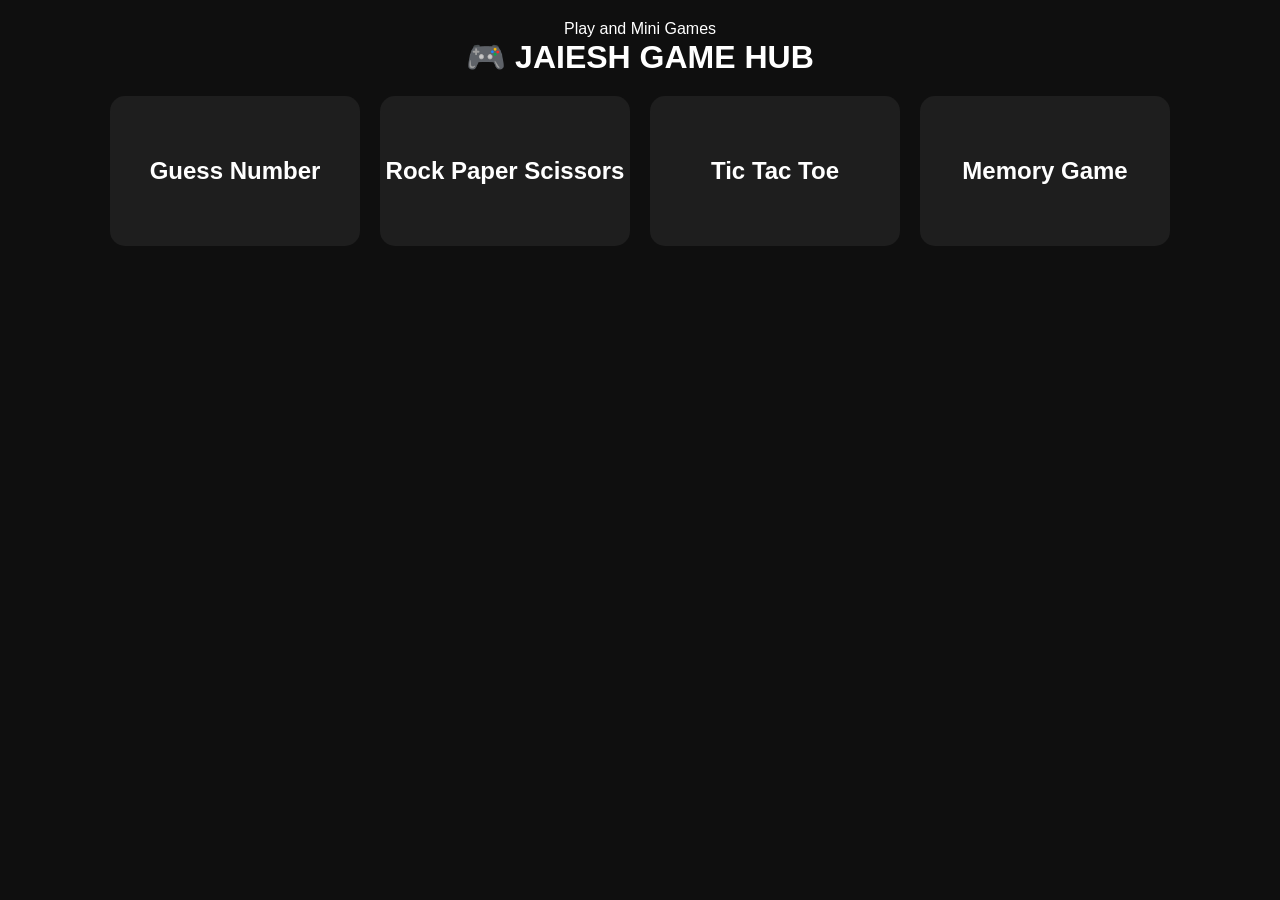
<file: index.html>
<!DOCTYPE html>
<html lang="en">

<head>
    <meta charset="UTF-8">
    <meta name="viewport" content="width=device-width, initial-scale=1.0">
    <title>Jaiesh Game Hub</title>
    <p>Play and Mini Games</p>

    <link rel="stylesheet" href="style.css">
</head>

<body>

    <h1>🎮 JAIESH GAME HUB</h1>

    <div class="container">

        <div class="card" onclick="openGame('games/guess-number/index.html')">
             <h2>Guess Number</h2>
        </div>

        <div class="card" onclick="openGame('games/rock-paper-scissors/index.html')">
             <h2>Rock Paper Scissors</h2>
        </div>

        <div class="card" onclick="openGame('games/tic-tac-toe/index.html')">
    <h2>Tic Tac Toe</h2>
        </div>

        <div class="card" onclick="openGame('games/memory-game/index.html')">
             <h2>Memory Game</h2>
        </div>

    </div>

    <script src="script.js"></script>

</body>

</html>
</file>
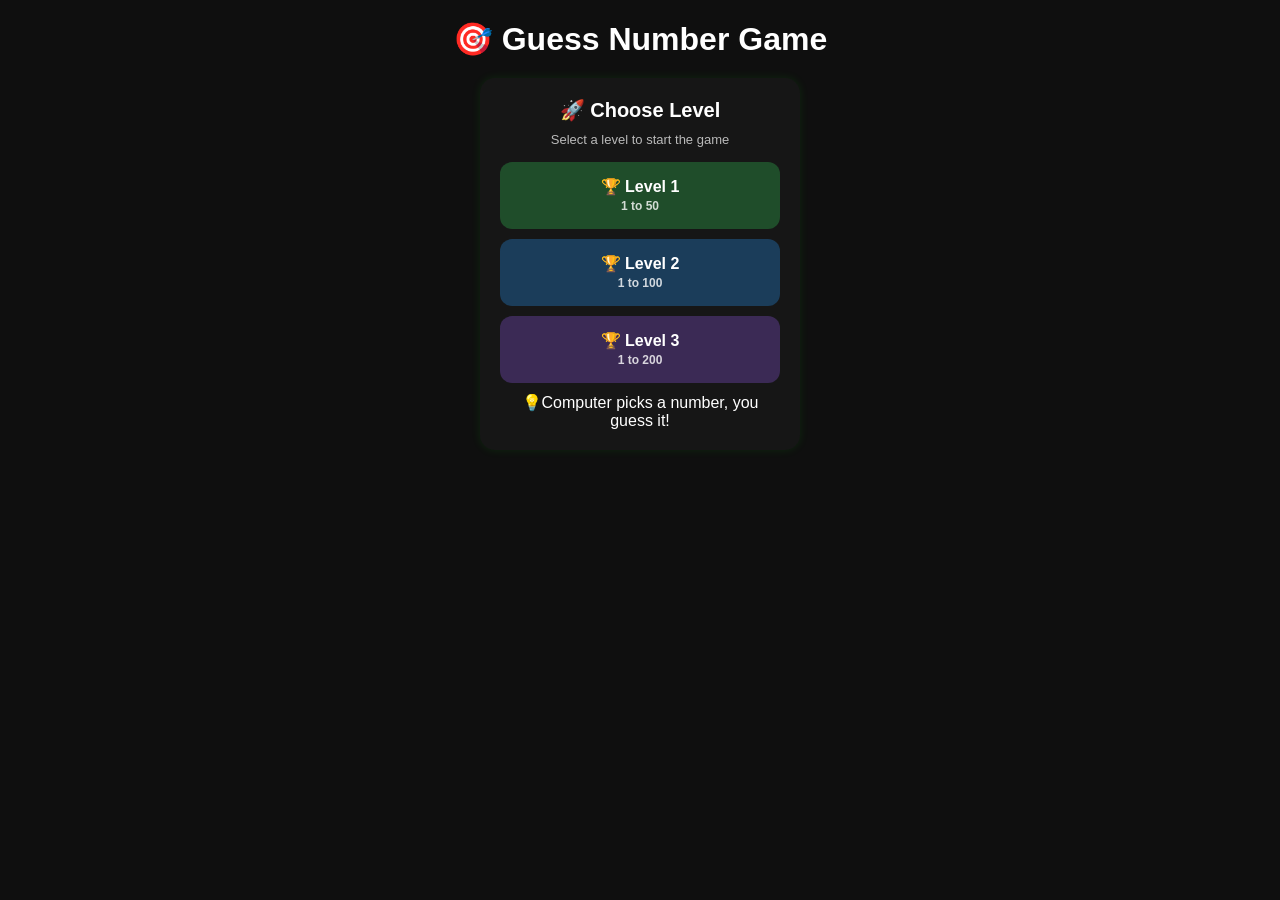
<file: games/guess-number/index.html>
<!DOCTYPE html>
<html lang="en">

<head>
    <meta charset="UTF-8">
    <title>Guess Number Game</title>
    <link rel="stylesheet" href="../../style.css">
</head>

<body>

<h1>🎯 Guess Number Game</h1>

<div class="wrapper">

    <!-- LEFT SIDE: LEVEL SCREEN -->
    <div id="levelScreen" class="panel">

        <div class="card-title">🚀 Choose Level</div>
        <p class="sub-text">Select a level to start the game</p>

        <div class="level-card level1" onclick="startGame(50)">
            🏆 Level 1 <br><span>1 to 50</span>
        </div>

        <div class="level-card level2" onclick="startGame(100)">
            🏆 Level 2 <br><span>1 to 100</span>
        </div>

        <div class="level-card level3" onclick="startGame(200)">
            🏆 Level 3 <br><span>1 to 200</span>
        </div>

        <div class="info">
            💡Computer picks a number, you guess it!
        </div>

    </div>

    
    <!-- RIGHT SIDE: GAME SCREEN -->
    <div id="gameScreen" class="panel hidden">

        <div class="card-title">🎯 Guess Number Game</div>
        <p id="rangeText">Guess a number</p>

        <input type="number" id="guessInput" placeholder="Enter number">

        <button onclick="backToLevel()" class="back-btn">← Back to Level</button>

        <button onclick="checkGuess()" class="btn">Check</button>

        <div class="live">Live Check 🔍</div>

        <div id="result" class="result-box">Start guessing...</div>

    </div>

</div>

<script src="game.js"></script>

</body>

</html>
</file>
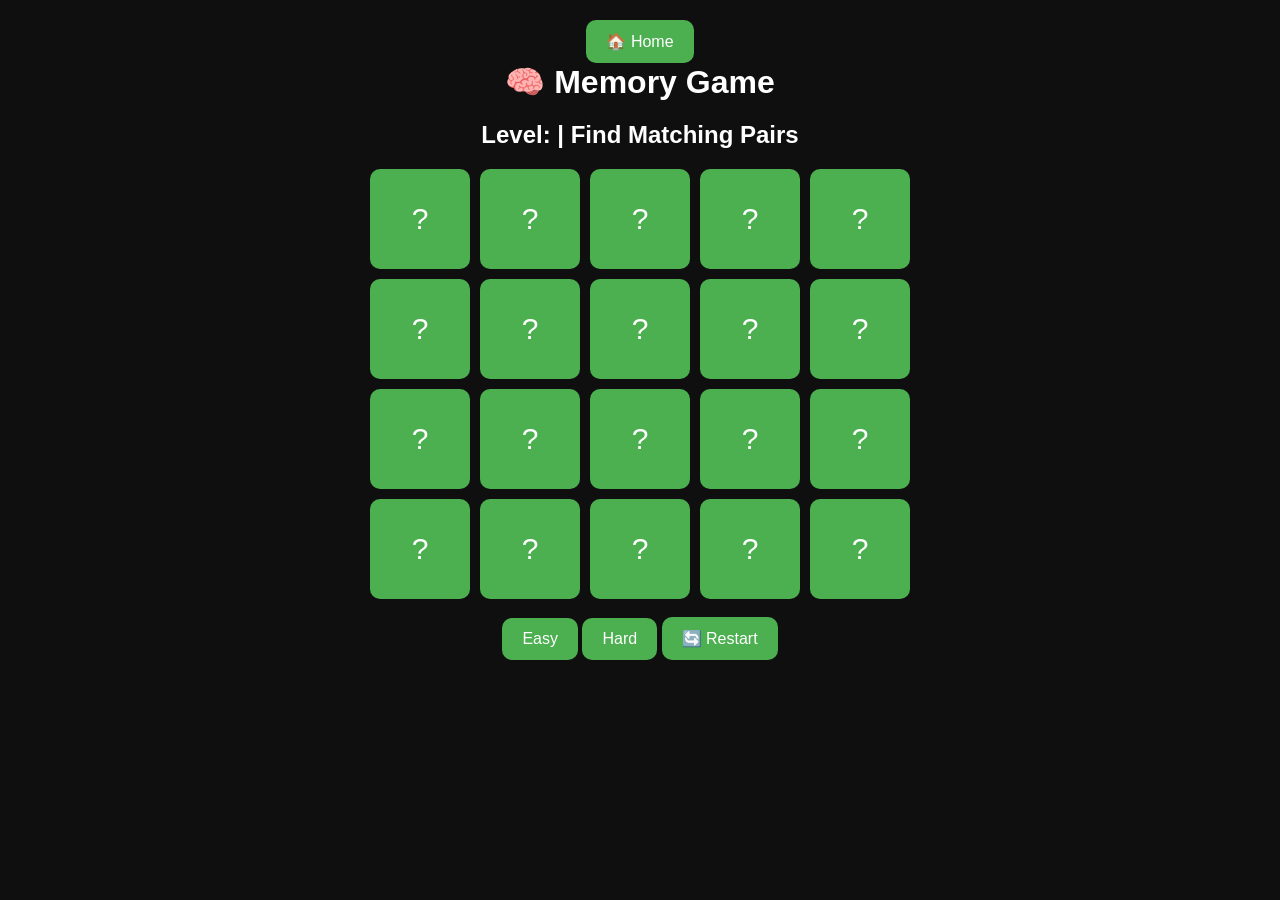
<file: games/memory-game/index.html>
<!DOCTYPE html>
<html>

<head>
    <title>Memory Game</title>

    <link rel="stylesheet" href="../../style.css">
</head>

<body>

    <button onclick="goHome()">🏠 Home</button>

    <h1>🧠 Memory Game</h1>

    <h2 id="status">
        Find Matching Pairs
    </h2>

    <div class="memory-board" id="memoryBoard"></div>

    <br>

    <button onclick="setLevel('easy')">Easy</button>
    <button onclick="setLevel('hard')">Hard</button>

    <button onclick="resetGame()">🔄 Restart</button>

    <script src="game.js"></script>

</body>

</html>
</file>
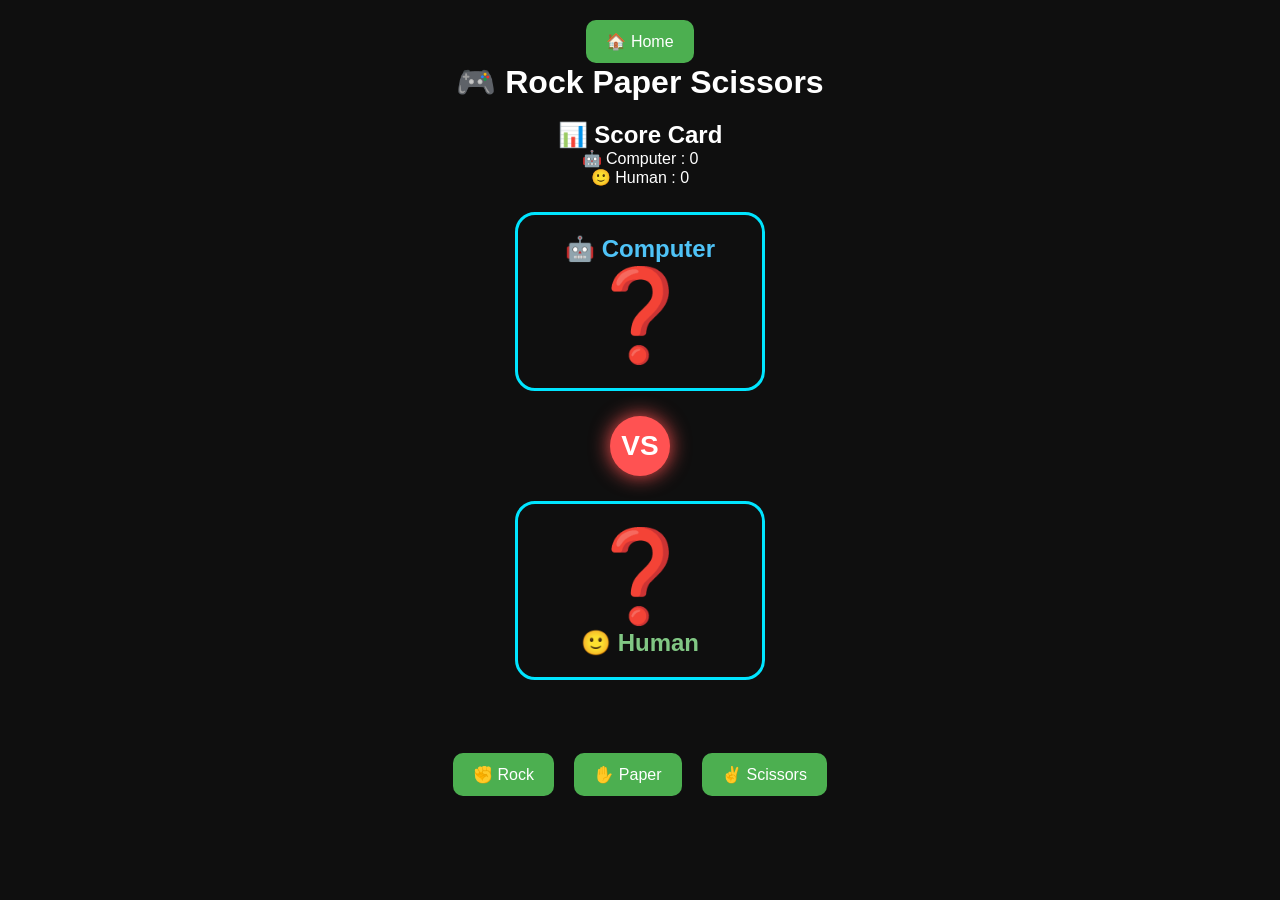
<file: games/rock-paper-scissors/index.html>
<!DOCTYPE html>
<html lang="en">
<head>
    <meta charset="UTF-8">
    <meta name="viewport" content="width=device-width, initial-scale=1.0">
    <title>Rock Paper Scissors</title>

    <link rel="stylesheet" href="../../style.css">
</head>
<body>

    <button onclick="goHome()">🏠 Home</button>

    <h1>🎮 Rock Paper Scissors</h1>

    <div class="score-card">
        <h2>📊 Score Card</h2>

        <p>🤖 Computer :
            <span id="computer-score">0</span>
        </p>

        <p>🙂 Human :
            <span id="human-score">0</span>
        </p>
    </div>

    <div class="player-section">

        <div class="player">
            <h2 class="computer-name">🤖 Computer</h2>
            <div id="computer-choice">❓</div>
        </div>

        <div class="vs-box">
            VS
        </div>

        <div class="player">
            <div id="human-choice">❓</div>
            <h2 class="human-name">🙂 Human</h2>
        </div>

    </div>

    <h2 id="result"></h2>

    <div class="buttons">

        <button onclick="playGame('rock')">
            ✊ Rock
        </button>

        <button onclick="playGame('paper')">
            ✋ Paper
        </button>

        <button onclick="playGame('scissors')">
            ✌️ Scissors
        </button>

    </div>

    <script src="game.js"></script>

</body>
</html>
</file>
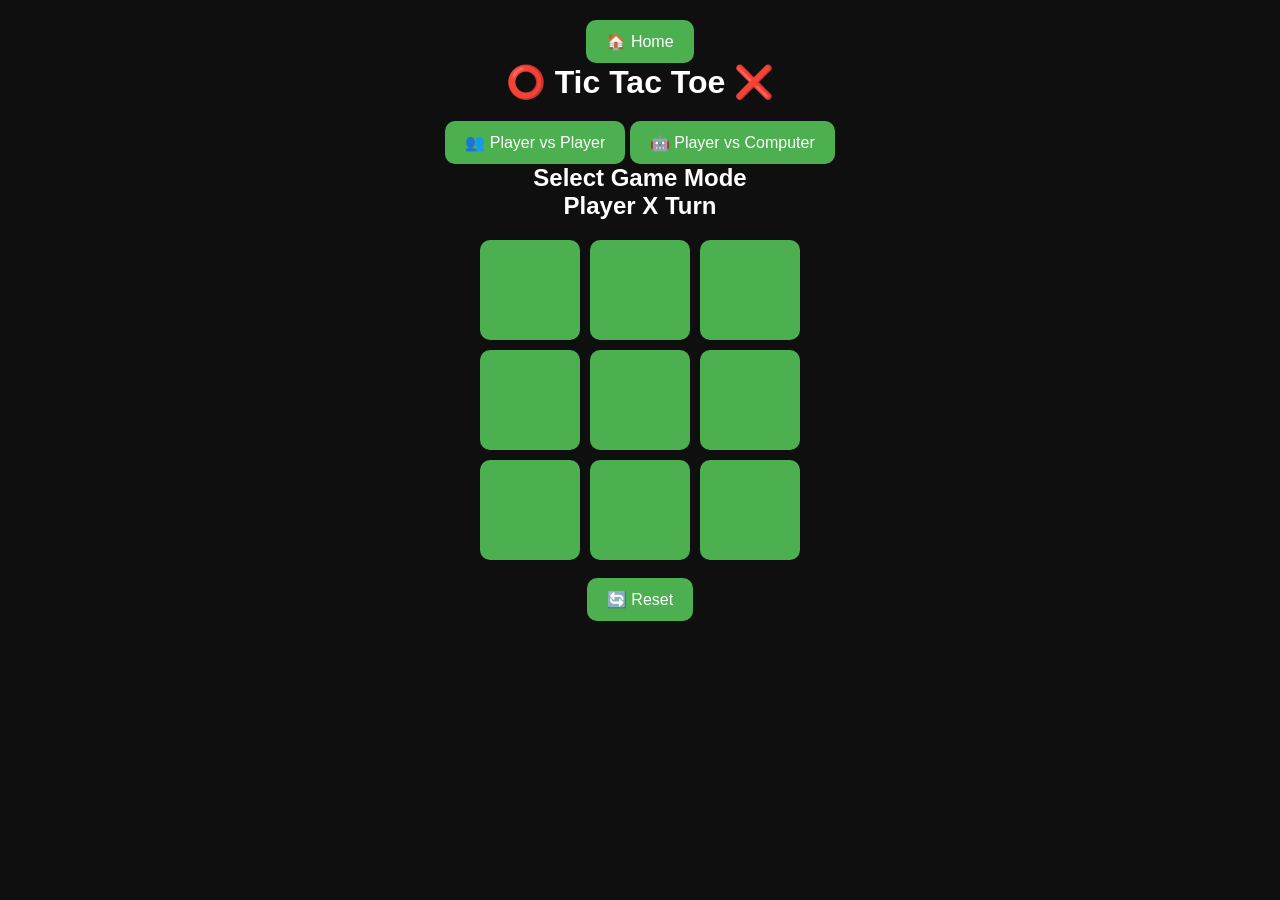
<file: games/tic-tac-toe/index.html>
<!DOCTYPE html>
<html>

<head>
    <title>Tic Tac Toe</title>
    <link rel="stylesheet" href="../../style.css">
</head>

<body>

    <button onclick="goHome()">🏠 Home</button>

    <h1>⭕ Tic Tac Toe ❌</h1>
    <button onclick="setMode('pvp')">
👥 Player vs Player
</button>

<button onclick="setMode('ai')">
🤖 Player vs Computer
</button>

<h2 id="mode">
Select Game Mode
</h2>

    <h2 id="status">Player X Turn</h2>

    <div class="board">

        <button class="cell" onclick="play(0)"></button>
        <button class="cell" onclick="play(1)"></button>
        <button class="cell" onclick="play(2)"></button>

        <button class="cell" onclick="play(3)"></button>
        <button class="cell" onclick="play(4)"></button>
        <button class="cell" onclick="play(5)"></button>

        <button class="cell" onclick="play(6)"></button>
        <button class="cell" onclick="play(7)"></button>
        <button class="cell" onclick="play(8)"></button>

    </div>

    <br>

    <button onclick="resetGame()">🔄 Reset</button>

    <script src="game.js"></script>

</body>
</html>
</file>
<file: style.css>
*{
    margin:0;
    padding:0;
    box-sizing:border-box;
}

body{
    background:#121212;
    color:white;
    font-family:Arial, sans-serif;
    text-align:center;
    padding:30px;
}

h1{
    margin-bottom:40px;
}

.container{
    display:flex;
    flex-wrap:wrap;
    justify-content:center;
    gap:20px;
}

.card{
    background:#1e1e1e;
    width:250px;
    height:150px;

    display:flex;
    justify-content:center;
    align-items:center;

    border-radius:15px;

    cursor:pointer;

    transition:0.3s;
}

.card:hover{
    transform:scale(1.05);
    background:#333;
}
.board{
    display:grid;
    grid-template-columns:repeat(3,100px);
    gap:10px;
    justify-content:center;
    margin-top:20px;
}

.cell{
    width:100px;
    height:100px;
    font-size:40px;
    font-weight:bold;
}
.memory-board{
    display:grid;
    grid-template-columns:repeat(4,100px);
    gap:10px;
    justify-content:center;
    margin-top:20px;
}

.memory-card{
    width:100px;
    height:100px;
    font-size:30px;
}
button{
    background:#4CAF50;
    color:white;
    border:none;
    padding:12px 20px;
    border-radius:10px;
    cursor:pointer;
    font-size:16px;
    transition:0.3s;
}

button:hover{
    transform:scale(1.05);
}
body{
    text-align:center;
    background:#121212;
    color:white;
    font-family:Arial, sans-serif;
}
.game-card{
    width:250px;
    margin:15px auto;
    padding:20px;
    border-radius:15px;
    background:#1e1e1e;
}
@media(max-width:600px){

    .board{
        grid-template-columns:repeat(3,80px);
    }

    .cell{
        width:80px;
        height:80px;
    }

    .memory-board{
        grid-template-columns:repeat(4,70px);
    }

    .memory-card{
        width:70px;
        height:70px;
    }
}
.memory-board{
    display:grid;
    grid-template-columns:repeat(4,100px);
    gap:10px;
    justify-content:center;
}
/* Rock Paper Scissors Styles */

body{
    background:#121212;
    color:white;
    text-align:center;
    font-family:Arial,sans-serif;
}

.player-section{
    margin-top:20px;
}

.player{

    width:250px;

    margin:25px auto;

    padding:20px;

    border:3px solid #00e5ff;

    border-radius:20px;

    animation: glow 2s infinite alternate;
}

@keyframes glow{

    from{
        box-shadow:
        0 0 5px #00e5ff,
        0 0 10px #00e5ff;
    }

    to{
        box-shadow:
        0 0 15px #00e5ff,
        0 0 30px #00e5ff;
    }
}

#computer-choice,
#human-choice{

    font-size:90px;
}

.computer-name{
    color:#4fc3f7;
}

.human-name{
    color:#81c784;
}

.vs-box{

    width:60px;
    height:60px;

    margin:25px auto;

    background:#ff5252;

    border-radius:50%;

    display:flex;
    justify-content:center;
    align-items:center;

    font-size:28px;
    font-weight:bold;

    color:white;

    box-shadow:0 0 20px #ff5252;
}

.score-card{
    margin-bottom:20px;
}

#result{
    margin-top:20px;
    min-height:40px;
    font-size:24px;
    font-weight:bold;
}

.buttons button{

    padding:12px 20px;

    margin:8px;

    border:none;

    border-radius:10px;

    cursor:pointer;

    font-size:16px;
}

/* Guess the Number Styles */
*{
    margin:0;
    padding:0;
    box-sizing:border-box;
    font-family:Arial;
}

body{
    background:#0f0f0f;
    color:white;
    text-align:center;
    padding:20px;
}

h1{
    margin-bottom:20px;
}

/* MAIN LAYOUT */
.wrapper{
    display:flex;
    justify-content:center;
    gap:20px;
}

/* PANELS */
.panel{
    width:320px;
    background:#161616;
    padding:20px;
    border-radius:15px;
    box-shadow:0 0 10px rgba(0,255,0,0.1);
}

.hidden{
    display:none;
}

/* TITLE */
.card-title{
    font-size:20px;
    font-weight:bold;
    margin-bottom:10px;
}

/* SUB TEXT */
.sub-text{
    font-size:13px;
    opacity:0.7;
    margin-bottom:15px;
}

/* LEVEL CARDS */
.level-card{
    padding:15px;
    margin:10px 0;
    border-radius:12px;
    cursor:pointer;
    transition:0.3s;
    font-weight:bold;
}

.level-card span{
    font-size:12px;
    opacity:0.8;
}

.level1{ background:#1f4d2a; }
.level2{ background:#1b3d5a; }
.level3{ background:#3b2a55; }

.level-card:hover{
    transform:scale(1.05);
}

/* INPUT */
input{
    padding:10px;
    width:80%;
    margin:10px 0;
    border:none;
    border-radius:8px;
    text-align:center;
}

/* BUTTON */
.btn{
    padding:10px 20px;
    border:none;
    background:#4caf50;
    color:white;
    border-radius:8px;
    cursor:pointer;
    margin-top:5px;
}

/* BACK BUTTON */
.back-btn{
    margin-top:10px;
    padding:10px;
    border:1px solid #4caf50;
    background:transparent;
    color:#4caf50;
    border-radius:8px;
    cursor:pointer;
}

/* LIVE */
.live{
    margin-top:15px;
    font-size:14px;
    opacity:0.8;
}

/* RESULT BOX */
.result-box{
    margin-top:10px;
    padding:15px;
    background:#1c1c1c;
    border-radius:10px;
}

/* THE END */
</file>
